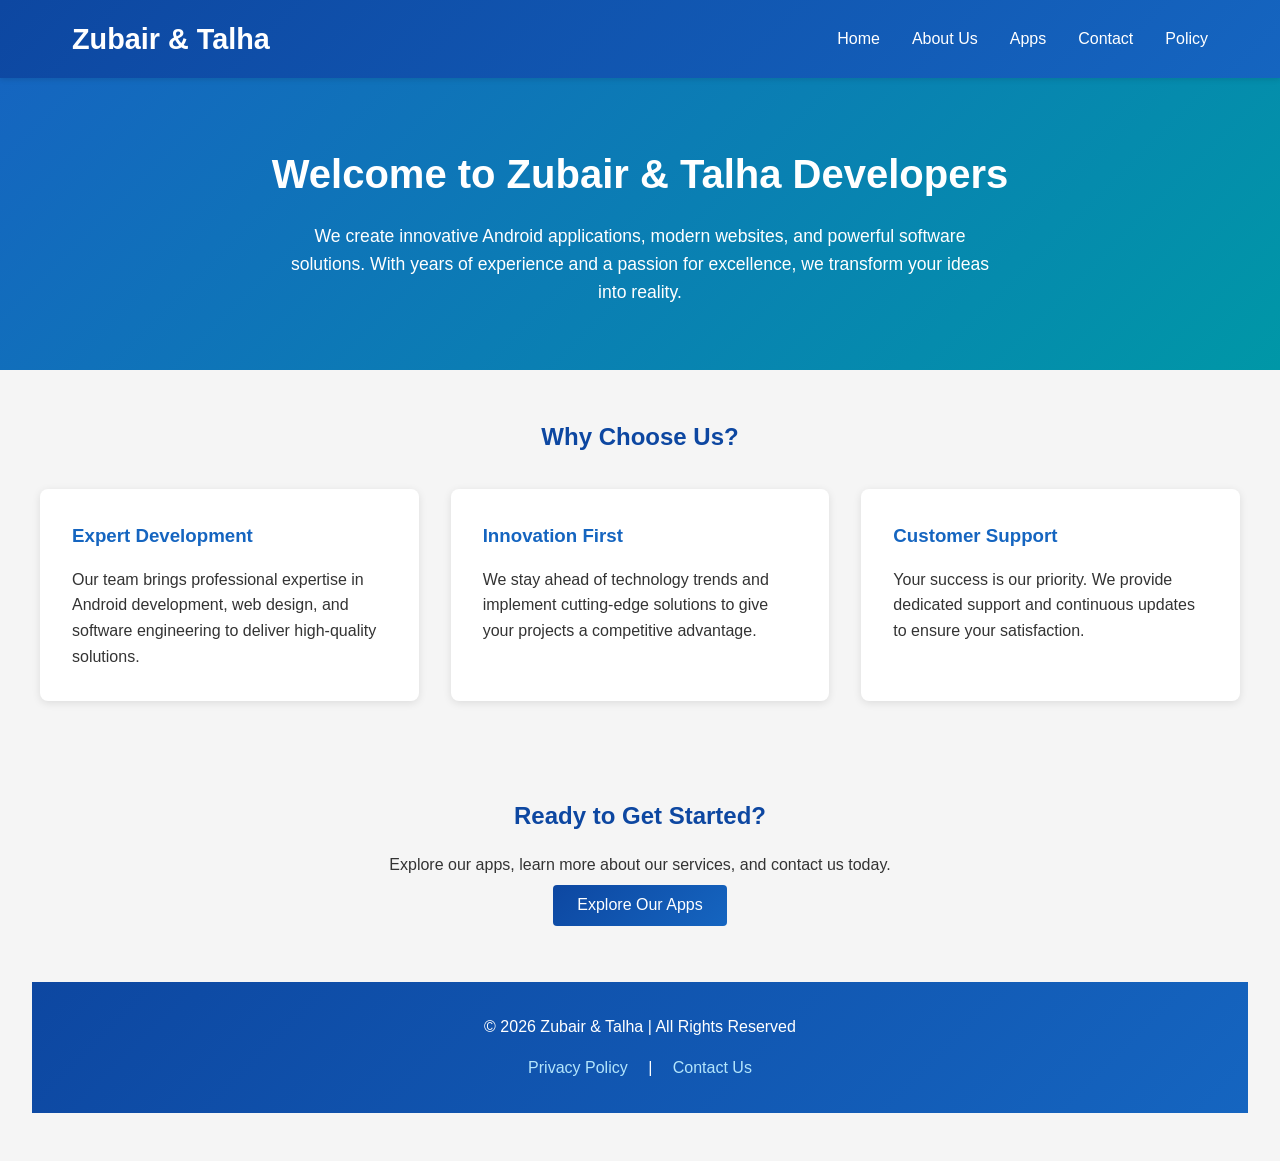
<file: index.html>
<!DOCTYPE html>
<html lang="en">
<head>
  <meta charset="UTF-8">
  <meta name="viewport" content="width=device-width, initial-scale=1.0">
  <title>Zubair & Talha - Professional App & Web Development</title>
  <link rel="stylesheet" href="style.css">
</head>
<body>
  <header>
    <div class="navbar">
      <h1>Zubair & Talha</h1>
      <nav>
        <a href="index.html">Home</a>
        <a href="about.html">About Us</a>
        <a href="apps.html">Apps</a>
        <a href="contact.html">Contact</a>
        <a href="policy.html">Policy</a>
      </nav>
    </div>
  </header>

  <section class="hero">
    <h2>Welcome to Zubair & Talha Developers</h2>
    <p>We create innovative Android applications, modern websites, and powerful software solutions. With years of experience and a passion for excellence, we transform your ideas into reality.</p>
  </section>

  <section class="features">
    <h2>Why Choose Us?</h2>
    <div class="feature-grid">
      <div class="feature-card">
        <h3>Expert Development</h3>
        <p>Our team brings professional expertise in Android development, web design, and software engineering to deliver high-quality solutions.</p>
      </div>
      <div class="feature-card">
        <h3>Innovation First</h3>
        <p>We stay ahead of technology trends and implement cutting-edge solutions to give your projects a competitive advantage.</p>
      </div>
      <div class="feature-card">
        <h3>Customer Support</h3>
        <p>Your success is our priority. We provide dedicated support and continuous updates to ensure your satisfaction.</p>
      </div>
    </div>
  </section>

  <section class="cta">
    <h2>Ready to Get Started?</h2>
    <p>Explore our apps, learn more about our services, and contact us today.</p>
    <a href="apps.html"><button class="cta-button">Explore Our Apps</button></a>

  <footer>
    <p>© 2026 Zubair & Talha | All Rights Reserved</p>
    <div class="footer-links">
      <a href="policy.html">Privacy Policy</a> | <a href="contact.html">Contact Us</a>
    </div>
  </footer>
</body>
</html>
</file>
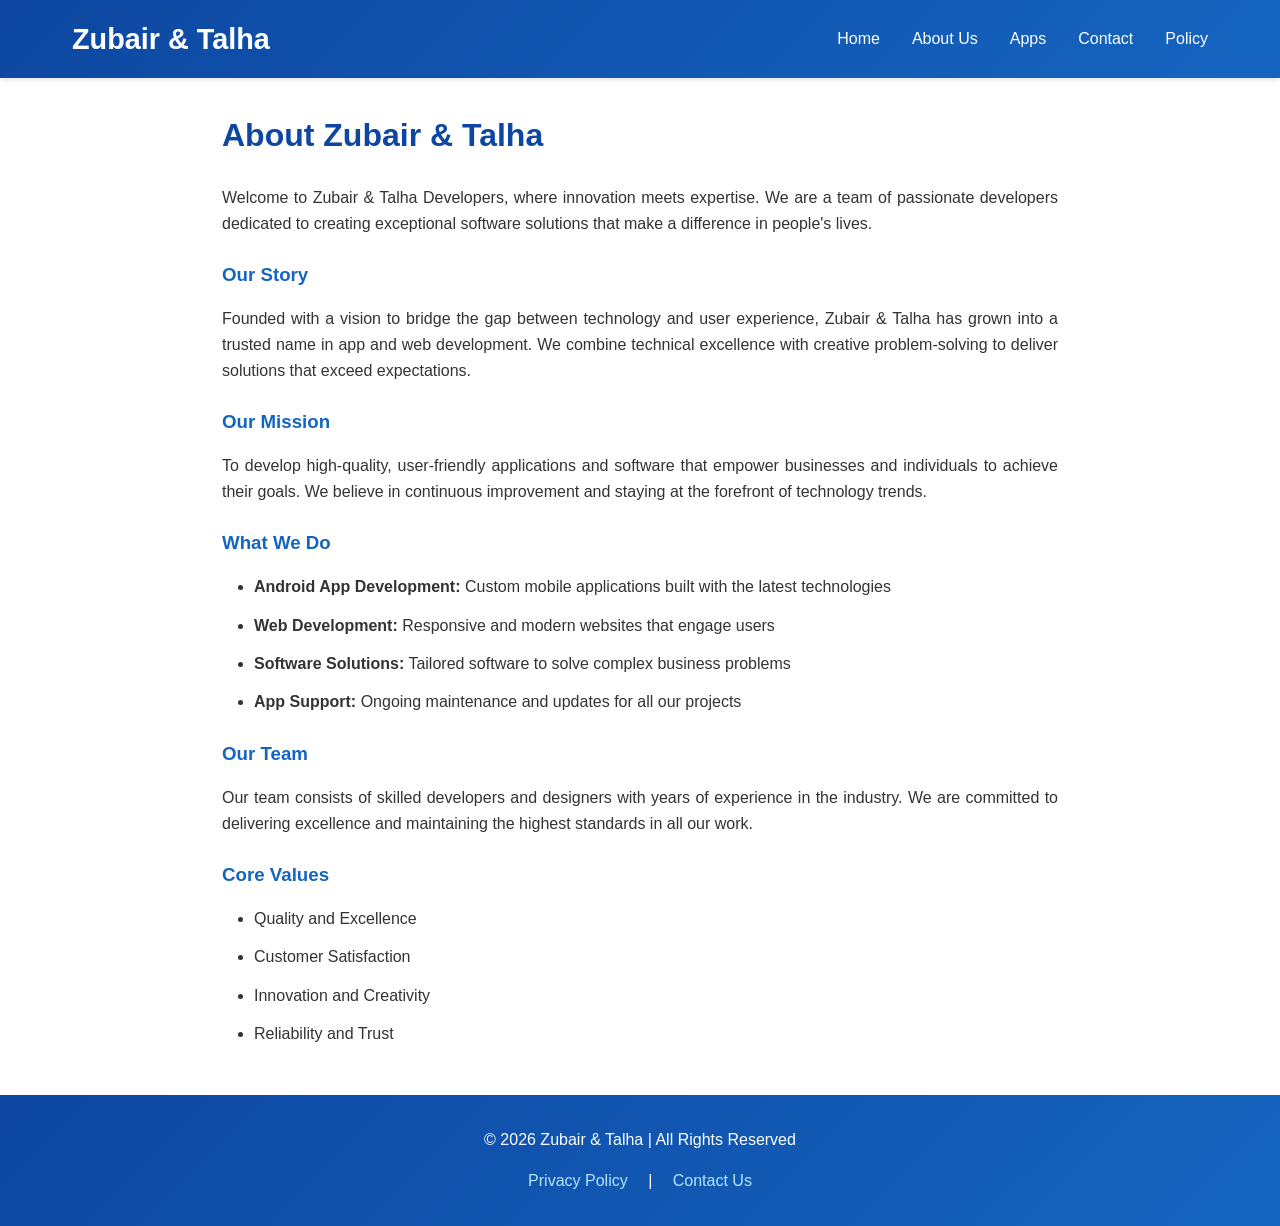
<file: about.html>
<!DOCTYPE html>
<html lang="en">
<head>
  <meta charset="UTF-8">
  <meta name="viewport" content="width=device-width, initial-scale=1.0">
  <title>About Us - Zubair & Talha Developers</title>
  <link rel="stylesheet" href="style.css">
</head>
<body>
  <header>
    <div class="navbar">
      <h1>Zubair & Talha</h1>
      <nav>
        <a href="index.html">Home</a>
        <a href="about.html">About Us</a>
        <a href="apps.html">Apps</a>
        <a href="contact.html">Contact</a>
        <a href="policy.html">Policy</a>
      </nav>
    </div>
  </header>

  <section class="content">
    <h2>About Zubair & Talha</h2>
    <p>Welcome to Zubair & Talha Developers, where innovation meets expertise. We are a team of passionate developers dedicated to creating exceptional software solutions that make a difference in people's lives.</p>
    
    <h3>Our Story</h3>
    <p>Founded with a vision to bridge the gap between technology and user experience, Zubair & Talha has grown into a trusted name in app and web development. We combine technical excellence with creative problem-solving to deliver solutions that exceed expectations.</p>
    
    <h3>Our Mission</h3>
    <p>To develop high-quality, user-friendly applications and software that empower businesses and individuals to achieve their goals. We believe in continuous improvement and staying at the forefront of technology trends.</p>
    
    <h3>What We Do</h3>
    <ul>
      <li><strong>Android App Development:</strong> Custom mobile applications built with the latest technologies</li>
      <li><strong>Web Development:</strong> Responsive and modern websites that engage users</li>
      <li><strong>Software Solutions:</strong> Tailored software to solve complex business problems</li>
      <li><strong>App Support:</strong> Ongoing maintenance and updates for all our projects</li>
    </ul>

    <h3>Our Team</h3>
    <p>Our team consists of skilled developers and designers with years of experience in the industry. We are committed to delivering excellence and maintaining the highest standards in all our work.</p>

    <h3>Core Values</h3>
    <ul>
      <li>Quality and Excellence</li>
      <li>Customer Satisfaction</li>
      <li>Innovation and Creativity</li>
      <li>Reliability and Trust</li>
    </ul>
  </section>

  <footer>
    <p>© 2026 Zubair & Talha | All Rights Reserved</p>
    <div class="footer-links">
      <a href="policy.html">Privacy Policy</a> | <a href="contact.html">Contact Us</a>
    </div>
  </footer>
</body>
</html>
</file>
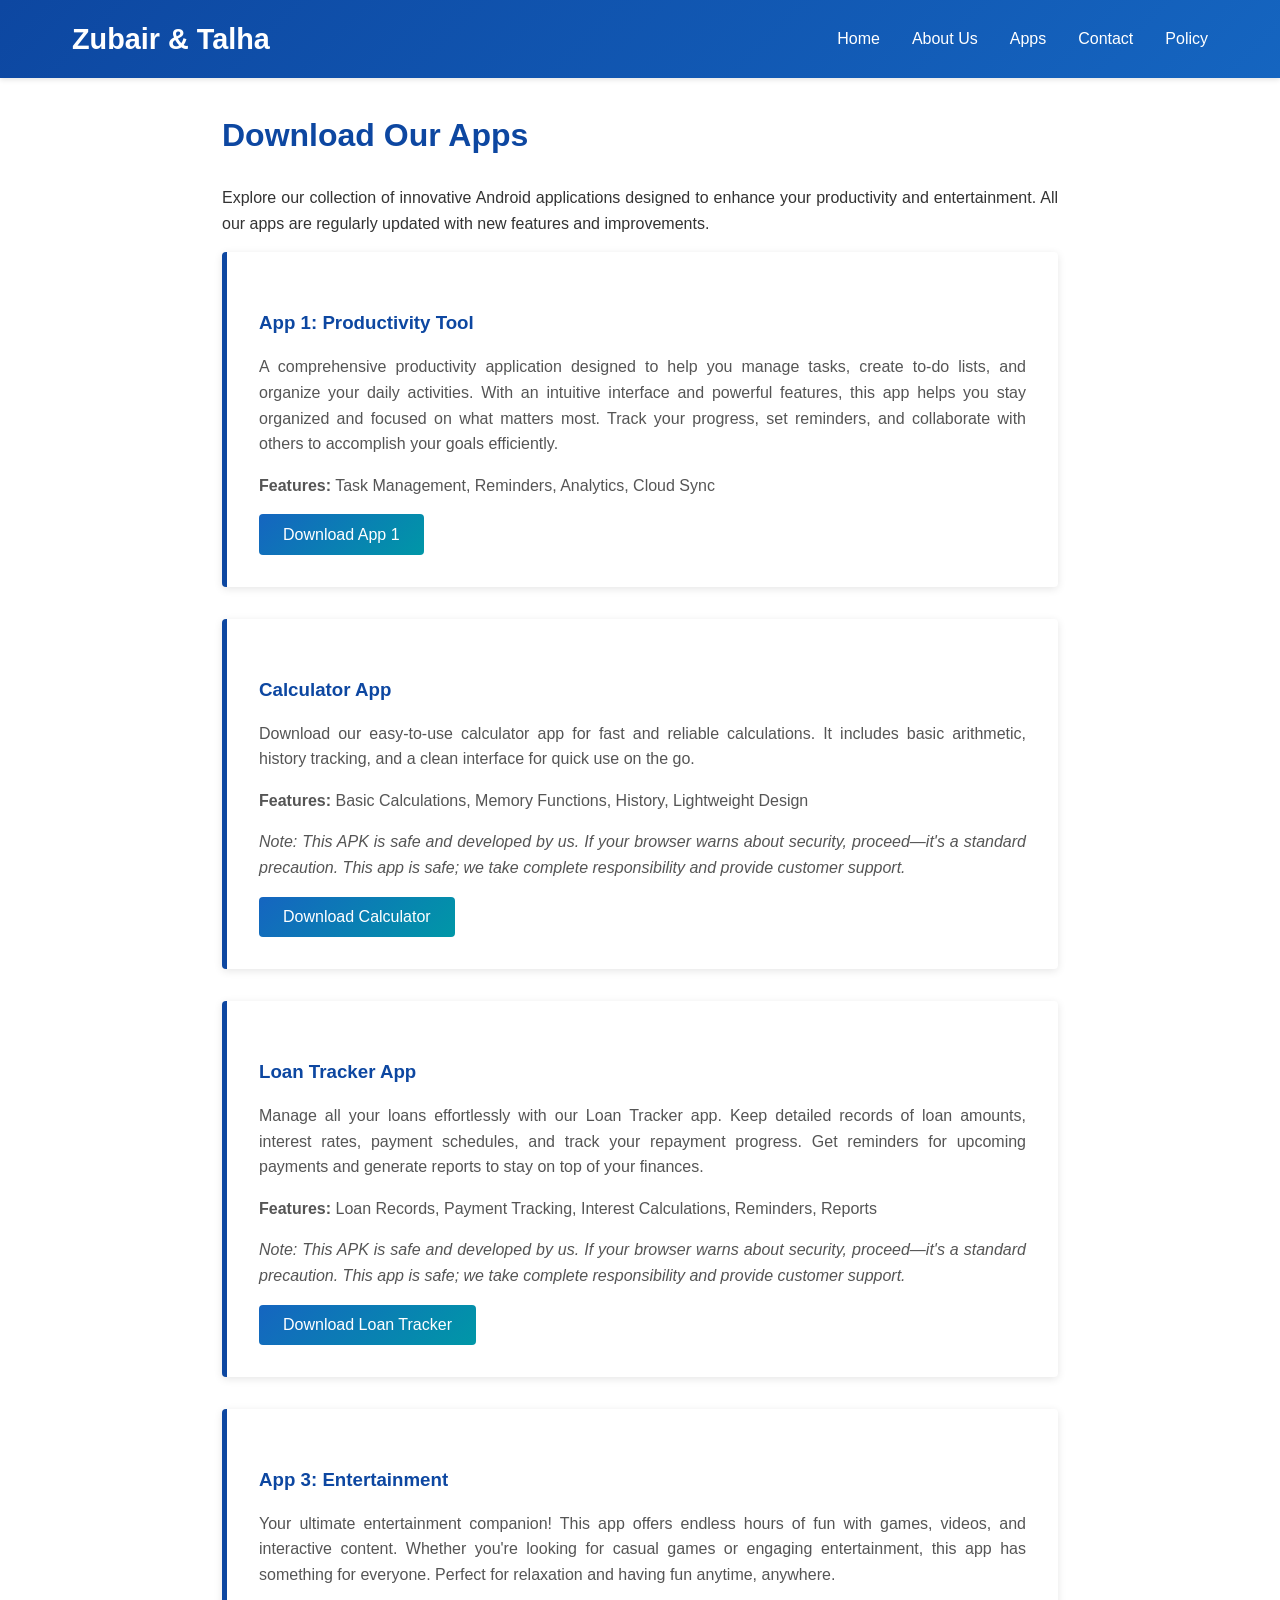
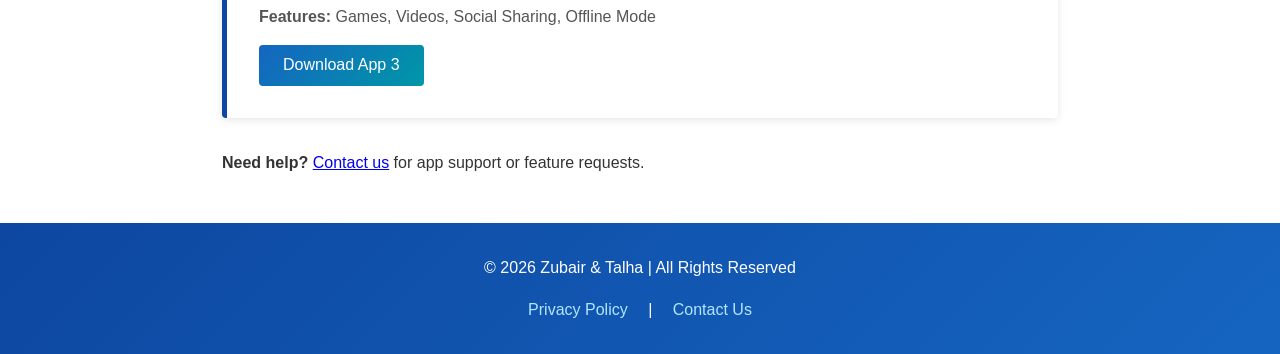
<file: apps.html>
<!DOCTYPE html>
<html lang="en">
<head>
  <meta charset="UTF-8">
  <meta name="viewport" content="width=device-width, initial-scale=1.0">
  <title>Our Apps - Zubair & Talha Developers</title>
  <link rel="stylesheet" href="style.css">
</head>
<body>
  <header>
    <div class="navbar">
      <h1>Zubair & Talha</h1>
      <nav>
        <a href="index.html">Home</a>
        <a href="about.html">About Us</a>
        <a href="apps.html">Apps</a>
        <a href="contact.html">Contact</a>
        <a href="policy.html">Policy</a>
      </nav>
    </div>
  </header>

  <section class="content">
    <h2>Download Our Apps</h2>
    <p>Explore our collection of innovative Android applications designed to enhance your productivity and entertainment. All our apps are regularly updated with new features and improvements.</p>

    <div class="app-card">
      <h3>App 1: Productivity Tool</h3>
      <p>A comprehensive productivity application designed to help you manage tasks, create to-do lists, and organize your daily activities. With an intuitive interface and powerful features, this app helps you stay organized and focused on what matters most. Track your progress, set reminders, and collaborate with others to accomplish your goals efficiently.</p>
      <p><strong>Features:</strong> Task Management, Reminders, Analytics, Cloud Sync</p>
      <a href="downloads/app1.apk" download><button class="download-btn">Download App 1</button></a>
    </div>

    <div class="app-card">
      <h3>Calculator App</h3>
      <p>Download our easy-to-use calculator app for fast and reliable calculations. It includes basic arithmetic, history tracking, and a clean interface for quick use on the go.</p>
      <p><strong>Features:</strong> Basic Calculations, Memory Functions, History, Lightweight Design</p>
      <p><em>Note: This APK is safe and developed by us. If your browser warns about security, proceed—it's a standard precaution. This app is safe; we take complete responsibility and provide customer support.</em></p>
      <a href="downloads/calculator.apk" download><button class="download-btn">Download Calculator</button></a>
    </div>

    <div class="app-card">
      <h3>Loan Tracker App</h3>
      <p>Manage all your loans effortlessly with our Loan Tracker app. Keep detailed records of loan amounts, interest rates, payment schedules, and track your repayment progress. Get reminders for upcoming payments and generate reports to stay on top of your finances.</p>
      <p><strong>Features:</strong> Loan Records, Payment Tracking, Interest Calculations, Reminders, Reports</p>
      <p><em>Note: This APK is safe and developed by us. If your browser warns about security, proceed—it's a standard precaution. This app is safe; we take complete responsibility and provide customer support.</em></p>
      <a href="downloads/loan.apk" download><button class="download-btn">Download Loan Tracker</button></a>
    </div>

    <div class="app-card">
      <h3>App 3: Entertainment</h3>
      <p>Your ultimate entertainment companion! This app offers endless hours of fun with games, videos, and interactive content. Whether you're looking for casual games or engaging entertainment, this app has something for everyone. Perfect for relaxation and having fun anytime, anywhere.</p>
      <p><strong>Features:</strong> Games, Videos, Social Sharing, Offline Mode</p>
      <a href="downloads/app3.apk" download><button class="download-btn">Download App 3</button></a>
    </div>

    <p style="margin-top: 30px;"><strong>Need help?</strong> <a href="contact.html">Contact us</a> for app support or feature requests.</p>
  </section>

  <footer>
    <p>© 2026 Zubair & Talha | All Rights Reserved</p>
    <div class="footer-links">
      <a href="policy.html">Privacy Policy</a> | <a href="contact.html">Contact Us</a>
    </div>
  </footer>
</body>
</html>
</file>
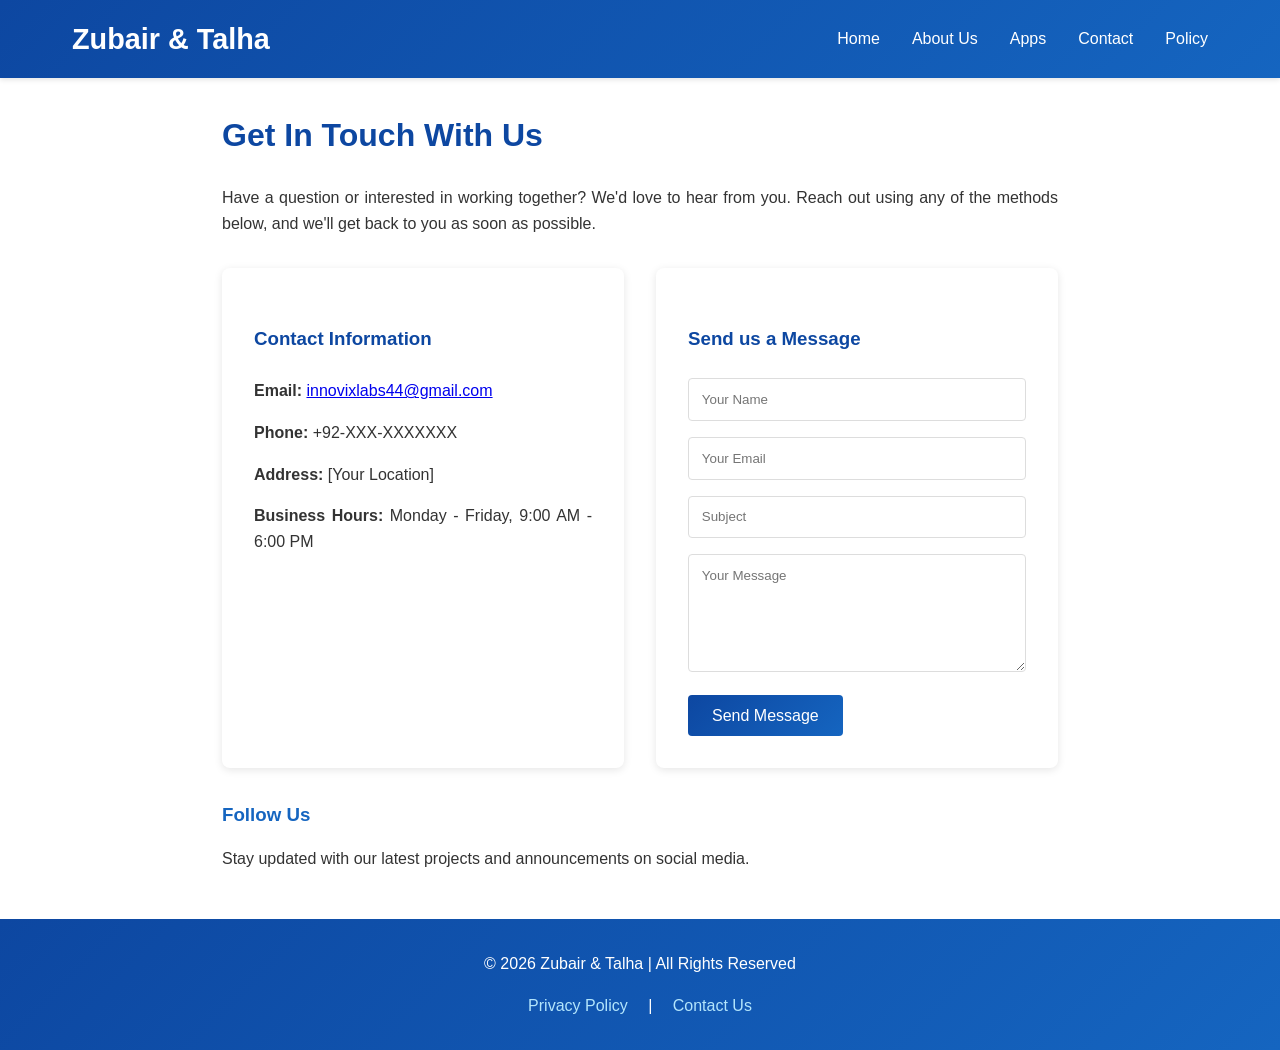
<file: contact.html>
<!DOCTYPE html>
<html lang="en">
<head>
  <meta charset="UTF-8">
  <meta name="viewport" content="width=device-width, initial-scale=1.0">
  <title>Contact Us - Zubair & Talha Developers</title>
  <link rel="stylesheet" href="style.css">
</head>
<body>
  <header>
    <div class="navbar">
      <h1>Zubair & Talha</h1>
      <nav>
        <a href="index.html">Home</a>
        <a href="about.html">About Us</a>
        <a href="apps.html">Apps</a>
        <a href="contact.html">Contact</a>
        <a href="policy.html">Policy</a>
      </nav>
    </div>
  </header>

  <section class="content">
    <h2>Get In Touch With Us</h2>
    <p>Have a question or interested in working together? We'd love to hear from you. Reach out using any of the methods below, and we'll get back to you as soon as possible.</p>

    <div class="contact-container">
      <div class="contact-info">
        <h3>Contact Information</h3>
        <p><strong>Email:</strong> <a href="mailto:innovixlabs44@gmail.com">innovixlabs44@gmail.com</a></p>
        <p><strong>Phone:</strong> +92-XXX-XXXXXXX</p>
        <p><strong>Address:</strong> [Your Location]</p>
        <p><strong>Business Hours:</strong> Monday - Friday, 9:00 AM - 6:00 PM</p>
      </div>

      <div class="contact-form">
        <h3>Send us a Message</h3>
        <form action="mailto:innovixlabs44@gmail.com" method="POST" enctype="text/plain">
          <input type="text" name="name" placeholder="Your Name" required>
          <input type="email" name="email" placeholder="Your Email" required>
          <input type="text" name="subject" placeholder="Subject" required>
          <textarea name="message" rows="6" placeholder="Your Message" required></textarea>
          <button type="submit" class="submit-btn">Send Message</button>
        </form>
      </div>
    </div>

    <h3>Follow Us</h3>
    <p>Stay updated with our latest projects and announcements on social media.</p>
  </section>

  <footer>
    <p>© 2026 Zubair & Talha | All Rights Reserved</p>
    <div class="footer-links">
      <a href="policy.html">Privacy Policy</a> | <a href="contact.html">Contact Us</a>
    </div>
  </footer>
</body>
</html>
</file>
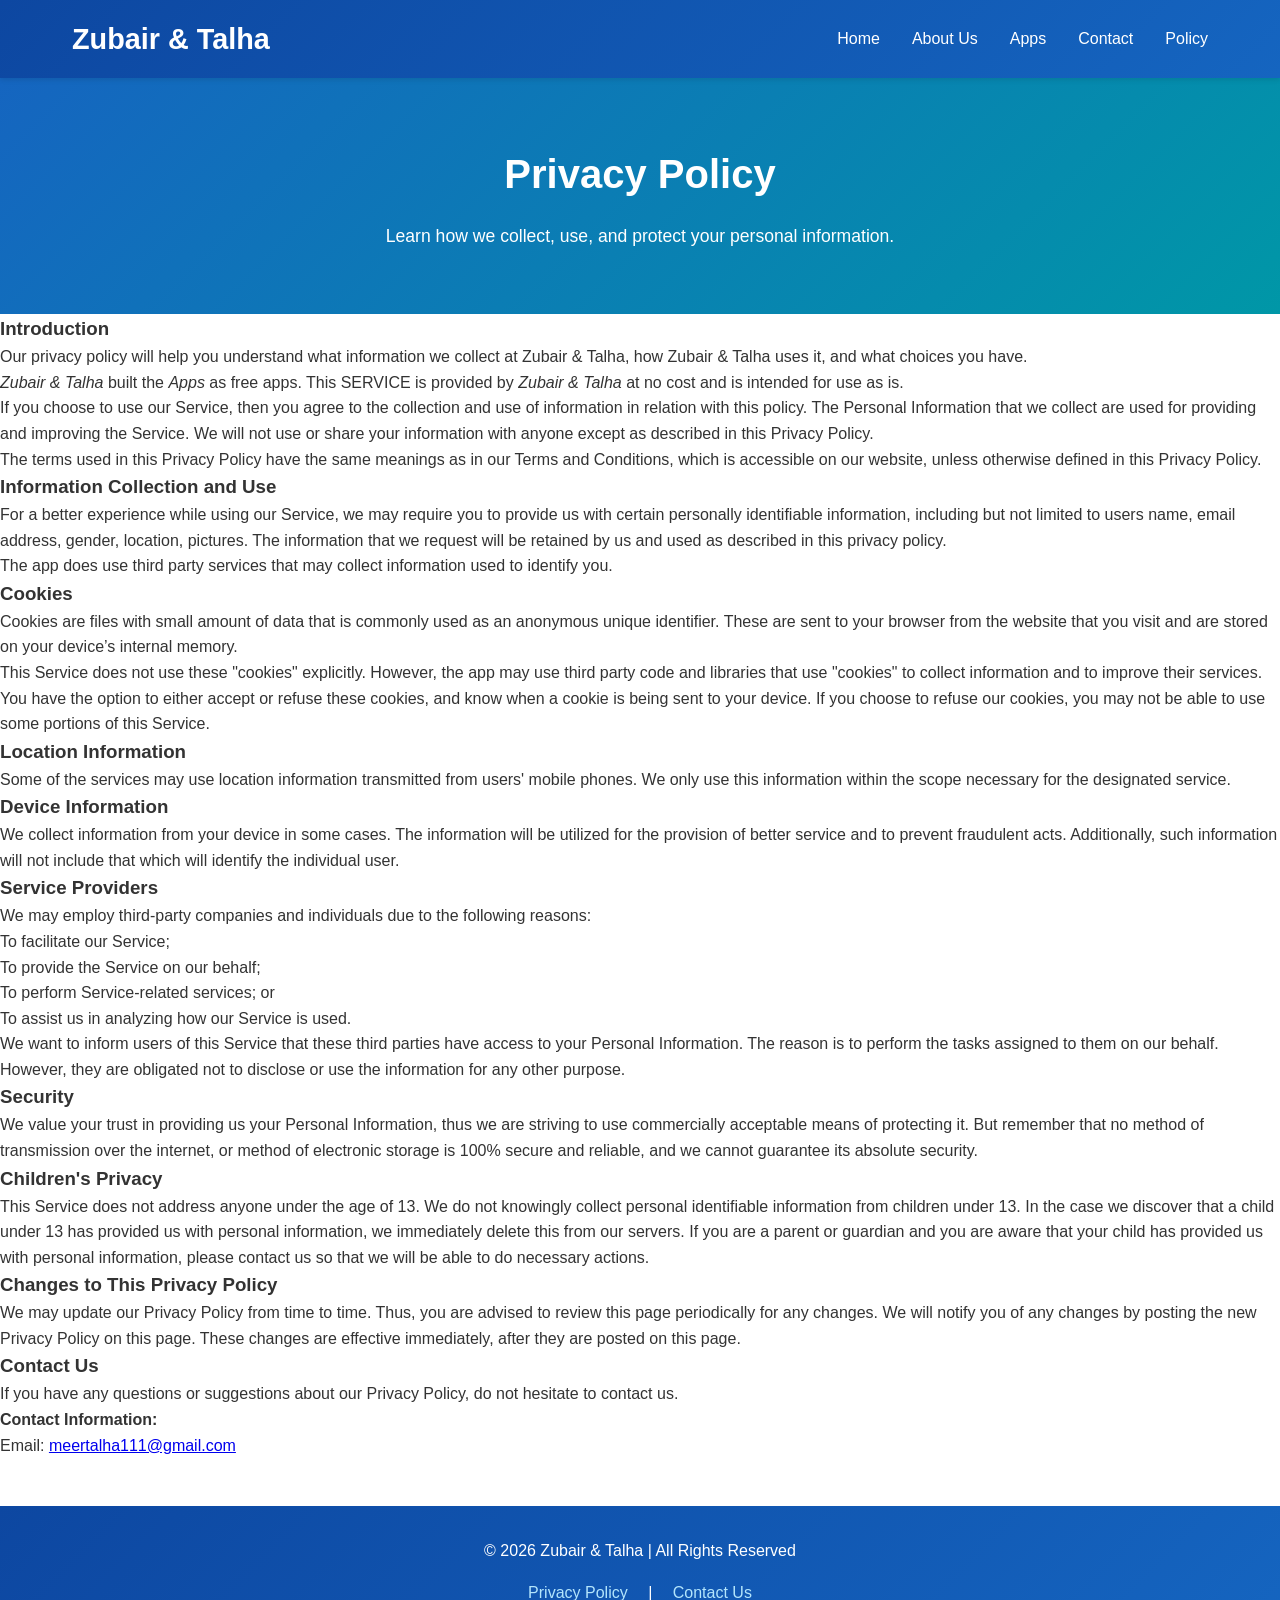
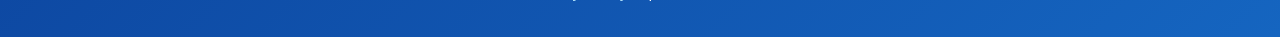
<file: policy.html>
<!DOCTYPE html>
<html lang="en">
<head>
  <meta charset="UTF-8">
  <meta name="viewport" content="width=device-width, initial-scale=1.0">
  <title>Privacy Policy - Zubair & Talha</title>
  <link rel="stylesheet" href="style.css">
</head>
<body>
  <header>
    <div class="navbar">
      <h1>Zubair & Talha</h1>
      <nav>
        <a href="index.html">Home</a>
        <a href="about.html">About Us</a>
        <a href="apps.html">Apps</a>
        <a href="contact.html">Contact</a>
        <a href="policy.html">Policy</a>
      </nav>
    </div>
  </header>

  <section class="hero">
    <h2>Privacy Policy</h2>
    <p>Learn how we collect, use, and protect your personal information.</p>
  </section>

  <section class="policy-content">
    <h3>Introduction</h3>
    <p>
      Our privacy policy will help you understand what information we collect at Zubair & Talha, 
      how Zubair & Talha uses it, 
      and what choices you have.
    </p>
    <p>
      <em>Zubair & Talha</em> built the <em>Apps</em> as free apps. This SERVICE is provided by 
      <em>Zubair & Talha</em> at no cost and is intended for use as is.
    </p>
    <p>
      If you choose to use our Service, then you agree to the collection and use of information in relation with this policy. 
      The Personal Information that we collect are used for providing and improving the Service. We will not use or share your 
      information with anyone except as described in this Privacy Policy.
    </p>
    <p>
      The terms used in this Privacy Policy have the same meanings as in our Terms and Conditions, which is accessible on our website, 
      unless otherwise defined in this Privacy Policy.
    </p>

    <h3>Information Collection and Use</h3>
    <p>
      For a better experience while using our Service, we may require you to provide us with certain personally identifiable information, 
      including but not limited to users name, email address, gender, location, pictures. The information that we request will be retained 
      by us and used as described in this privacy policy.
    </p>
    <p>
      The app does use third party services that may collect information used to identify you.
    </p>

    <h3>Cookies</h3>
    <p>
      Cookies are files with small amount of data that is commonly used as an anonymous unique identifier. These are sent to your browser 
      from the website that you visit and are stored on your device’s internal memory.
    </p>
    <p>
      This Service does not use these "cookies" explicitly. However, the app may use third party code and libraries that use "cookies" 
      to collect information and to improve their services. You have the option to either accept or refuse these cookies, and know when 
      a cookie is being sent to your device. If you choose to refuse our cookies, you may not be able to use some portions of this Service.
    </p>

    <h3>Location Information</h3>
    <p>
      Some of the services may use location information transmitted from users' mobile phones. We only use this information within the 
      scope necessary for the designated service.
    </p>

    <h3>Device Information</h3>
    <p>
      We collect information from your device in some cases. The information will be utilized for the provision of better service and to 
      prevent fraudulent acts. Additionally, such information will not include that which will identify the individual user.
    </p>

    <h3>Service Providers</h3>
    <p>We may employ third-party companies and individuals due to the following reasons:</p>
    <ul>
      <li>To facilitate our Service;</li>
      <li>To provide the Service on our behalf;</li>
      <li>To perform Service-related services; or</li>
      <li>To assist us in analyzing how our Service is used.</li>
    </ul>
    <p>
      We want to inform users of this Service that these third parties have access to your Personal Information. The reason is to perform 
      the tasks assigned to them on our behalf. However, they are obligated not to disclose or use the information for any other purpose.
    </p>

    <h3>Security</h3>
    <p>
      We value your trust in providing us your Personal Information, thus we are striving to use commercially acceptable means of protecting it. 
      But remember that no method of transmission over the internet, or method of electronic storage is 100% secure and reliable, and we cannot 
      guarantee its absolute security.
    </p>

    <h3>Children's Privacy</h3>
    <p>
      This Service does not address anyone under the age of 13. We do not knowingly collect personal identifiable information from children under 13. 
      In the case we discover that a child under 13 has provided us with personal information, we immediately delete this from our servers. 
      If you are a parent or guardian and you are aware that your child has provided us with personal information, please contact us so that we 
      will be able to do necessary actions.
    </p>

    <h3>Changes to This Privacy Policy</h3>
    <p>
      We may update our Privacy Policy from time to time. Thus, you are advised to review this page periodically for any changes. 
      We will notify you of any changes by posting the new Privacy Policy on this page. These changes are effective immediately, 
      after they are posted on this page.
    </p>

    <h3>Contact Us</h3>
    <p>
      If you have any questions or suggestions about our Privacy Policy, do not hesitate to contact us.
    </p>
    <p>
      <strong>Contact Information:</strong><br>
      Email: <a href="mailto:meertalha111@gmail.com">meertalha111@gmail.com</a>
    </p>
  </section>

  <footer>
    <p>© 2026 Zubair & Talha | All Rights Reserved</p>
    <div class="footer-links">
      <a href="policy.html">Privacy Policy</a> | <a href="contact.html">Contact Us</a>
    </div>
  </footer>
</body>
</html>
</file>
<file: style.css>
* {
  margin: 0;
  padding: 0;
  box-sizing: border-box;
}

body {
  font-family: 'Segoe UI', Tahoma, Geneva, Verdana, sans-serif;
  line-height: 1.6;
  color: #333;
}

/* Header & Navigation */
header {
  background: linear-gradient(135deg, #0D47A1 0%, #1565C0 100%);
  color: white;
  padding: 1rem 0;
  box-shadow: 0 2px 5px rgba(0,0,0,0.1);
  position: sticky;
  top: 0;
  z-index: 1000;
}

.navbar {
  max-width: 1200px;
  margin: 0 auto;
  display: flex;
  justify-content: space-between;
  align-items: center;
  padding: 0 2rem;
}

.navbar h1 {
  color: white;
  font-size: 1.8rem;
}

nav {
  display: flex;
  gap: 2rem;
}

nav a {
  color: white;
  text-decoration: none;
  font-weight: 500;
  transition: opacity 0.3s;
}

nav a:hover {
  opacity: 0.8;
}

/* Hero Section */
.hero {
  background: linear-gradient(135deg, #1565C0 0%, #0097A7 100%);
  color: white;
  padding: 4rem 2rem;
  text-align: center;
}

.hero h2 {
  font-size: 2.5rem;
  margin-bottom: 1rem;
}

.hero p {
  font-size: 1.1rem;
  max-width: 700px;
  margin: 0 auto;
}

/* Content Section */
.content {
  max-width: 900px;
  margin: 2rem auto;
  padding: 0 2rem;
}

.content h2 {
  color: #0D47A1;
  margin-bottom: 1.5rem;
  font-size: 2rem;
}

.content h3 {
  color: #1565C0;
  margin-top: 1.5rem;
  margin-bottom: 1rem;
}

.content ul {
  margin-left: 2rem;
  margin-bottom: 1.5rem;
}

.content ul li {
  margin-bottom: 0.8rem;
}

.content p {
  margin-bottom: 1rem;
  text-align: justify;
}

/* Features Section */
.features {
  background: #f5f5f5;
  padding: 3rem 2rem;
}

.features h2 {
  text-align: center;
  color: #0D47A1;
  margin-bottom: 2rem;
}

.feature-grid {
  display: grid;
  grid-template-columns: repeat(auto-fit, minmax(250px, 1fr));
  gap: 2rem;
  max-width: 1200px;
  margin: 0 auto;
}

.feature-card {
  background: white;
  padding: 2rem;
  border-radius: 8px;
  box-shadow: 0 2px 8px rgba(0,0,0,0.1);
  transition: transform 0.3s, box-shadow 0.3s;
}

.feature-card:hover {
  transform: translateY(-5px);
  box-shadow: 0 4px 12px rgba(13, 71, 161, 0.2);
}

.feature-card h3 {
  color: #1565C0;
  margin-bottom: 1rem;
}

/* App Cards */
.app-card {
  background: white;
  border-left: 5px solid #0D47A1;
  padding: 2rem;
  margin-bottom: 2rem;
  border-radius: 4px;
  box-shadow: 0 2px 8px rgba(0,0,0,0.1);
}

.app-card h3 {
  color: #0D47A1;
  margin-bottom: 1rem;
}

.app-card p {
  color: #555;
  margin-bottom: 1rem;
}

/* Buttons */
button, .submit-btn, .cta-button {
  background: linear-gradient(135deg, #0D47A1 0%, #1565C0 100%);
  color: white;
  padding: 0.7rem 1.5rem;
  border: none;
  border-radius: 4px;
  cursor: pointer;
  font-size: 1rem;
  font-weight: 500;
  transition: all 0.3s;
}

button:hover, .submit-btn:hover, .cta-button:hover {
  background: linear-gradient(135deg, #0097A7 0%, #00838F 100%);
  transform: translateY(-2px);
  box-shadow: 0 4px 8px rgba(13, 71, 161, 0.3);
}

.download-btn {
  background: linear-gradient(135deg, #1565C0 0%, #0097A7 100%);
}

/* CTA Section */
.cta {
  background: #f5f5f5;
  padding: 3rem 2rem;
  text-align: center;
}

.cta h2 {
  color: #0D47A1;
  margin-bottom: 1rem;
}

.cta button {
  margin: 0.5rem;
}

/* Contact Form */
.contact-container {
  display: grid;
  grid-template-columns: 1fr 1fr;
  gap: 2rem;
  margin: 2rem 0;
}

.contact-info, .contact-form {
  background: white;
  padding: 2rem;
  border-radius: 8px;
  box-shadow: 0 2px 8px rgba(0,0,0,0.1);
}

.contact-info h3, .contact-form h3 {
  color: #0D47A1;
  margin-bottom: 1.5rem;
}

.contact-info p {
  margin-bottom: 1rem;
}

.contact-form input, .contact-form textarea {
  width: 100%;
  padding: 0.8rem;
  margin-bottom: 1rem;
  border: 1px solid #ddd;
  border-radius: 4px;
  font-family: inherit;
}

.contact-form input:focus, .contact-form textarea:focus {
  outline: none;
  border-color: #0D47A1;
  box-shadow: 0 0 5px rgba(13, 71, 161, 0.2);
}

/* Footer */
footer {
  background: linear-gradient(135deg, #0D47A1 0%, #1565C0 100%);
  color: white;
  text-align: center;
  padding: 2rem;
  margin-top: 3rem;
}

.footer-links {
  margin-top: 1rem;
}

.footer-links a {
  color: #B3E5FC;
  text-decoration: none;
  margin: 0 1rem;
}

.footer-links a:hover {
  text-decoration: underline;
}

/* Responsive Design */
@media (max-width: 768px) {
  .navbar {
    flex-direction: column;
    gap: 1rem;
  }

  nav {
    flex-direction: column;
    gap: 0.5rem;
  }

  .hero h2 {
    font-size: 1.8rem;
  }

  .contact-container {
    grid-template-columns: 1fr;
  }

  .feature-grid {
    grid-template-columns: 1fr;
  }
}
</file>
